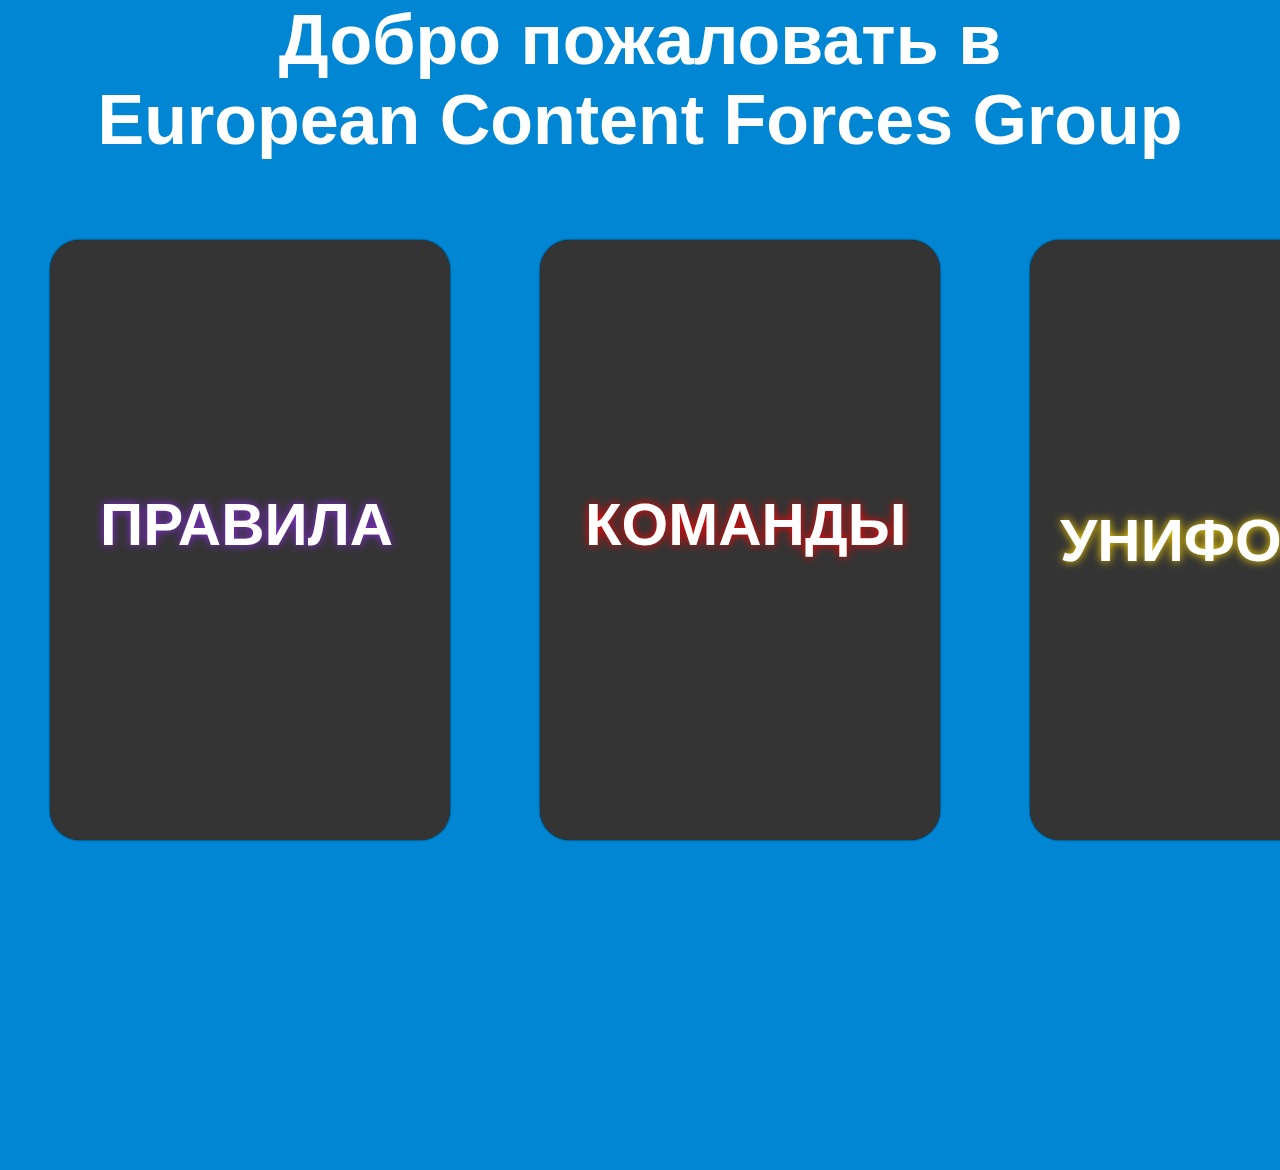
<file: ECFG/index.html>
<!DOCTYPE html>
<html lang="en">
  <head>
    <meta charset="UTF-8" />
    <meta name="viewport" content="width=device-width, initial-scale=1.0" />
    <title>European Content Forces Group</title>
    <link rel="stylesheet" href="main.css" />
    <link
      rel="shortcut icon"
      href="Flag_of_Europe.svg.png"
      type="image/x-icon"
    />
  </head>
  <body>
    <h1
      style="
        color: white;
        font-family: sans-serif;
        text-align: center;
        font-size: 70px;
      "
    >
      Добро пожаловать в <br />European Content Forces Group
    </h1>
    <div id="card">
      <a href="rules.html"
        ><div class="carda">
          <button><h1>ПРАВИЛА</h1></button>
        </div></a
      ><a href="commands.html"
        ><div class="cardb">
          <button><h1>КОМАНДЫ</h1></button>
        </div></a
      >
      <a href="uniform.html"
        ><div class="carde">
          <button><h1>УНИФОРМА</h1></button>
        </div></a
      >
    </div>
  </body>
</html>
</file>
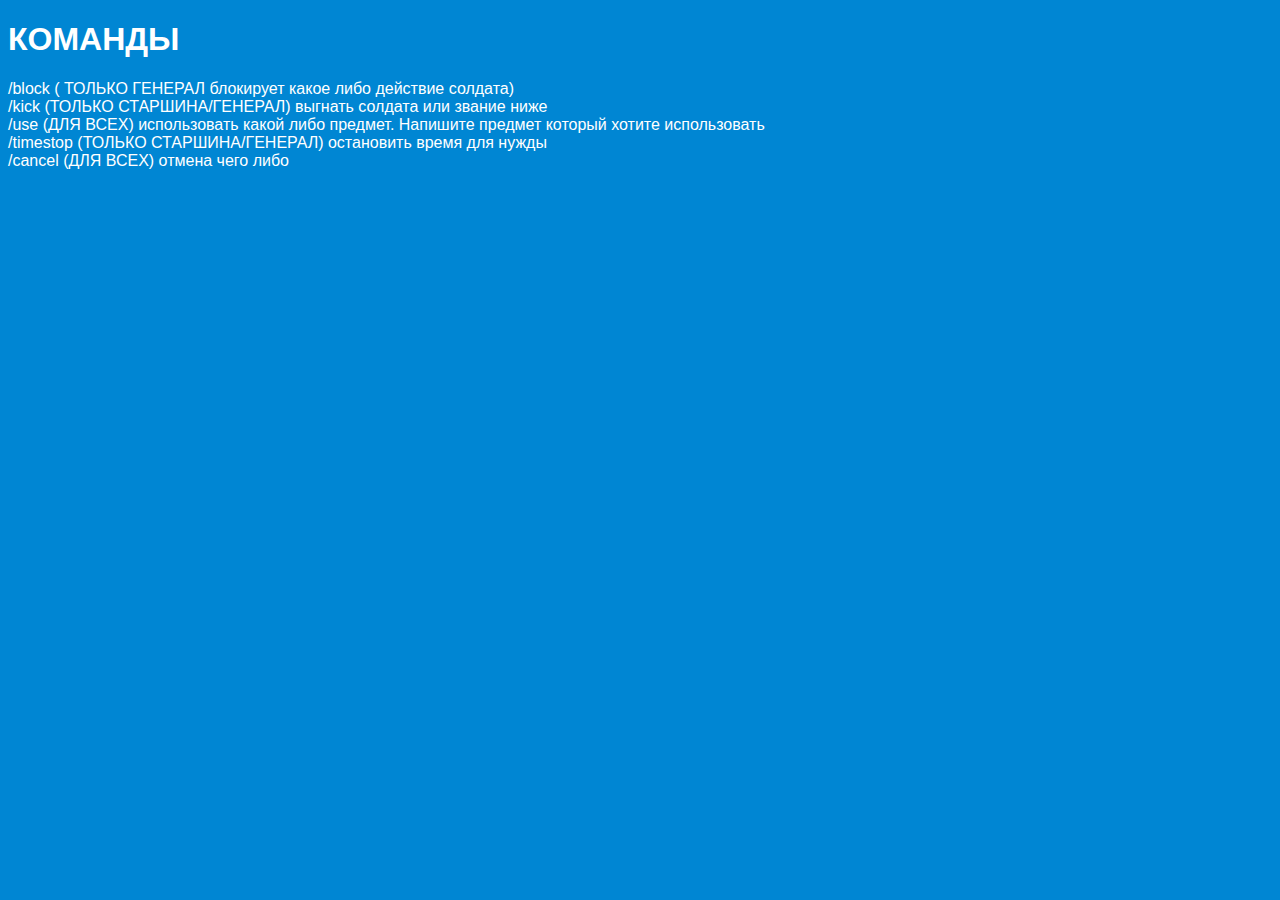
<file: ECFG/commands.html>
<!DOCTYPE html>
<html lang="en">
  <head>
    <meta charset="UTF-8" />
    <meta name="viewport" content="width=device-width, initial-scale=1.0" />
    <title>Праивла!</title>
  </head>
  <body style="background: rgb(0, 134, 211)">
    <h1 style="color: white; font-family: sans-serif">КОМАНДЫ</h1>
    <p style="color: white; font-family: sans-serif">
      /block ( ТОЛЬКО ГЕНЕРАЛ блокирует какое либо действие солдата) <br />/kick
      (ТОЛЬКО СТАРШИНА/ГЕНЕРАЛ) выгнать солдата или звание ниже <br />
      /use (ДЛЯ ВСЕХ) использовать какой либо предмет. Напишите предмет который
      хотите использовать <br />
      /timestop (ТОЛЬКО СТАРШИНА/ГЕНЕРАЛ) остановить время для нужды <br />
      /cancel (ДЛЯ ВСЕХ) отмена чего либо <br />
    </p>
  </body>
</html>
</file>
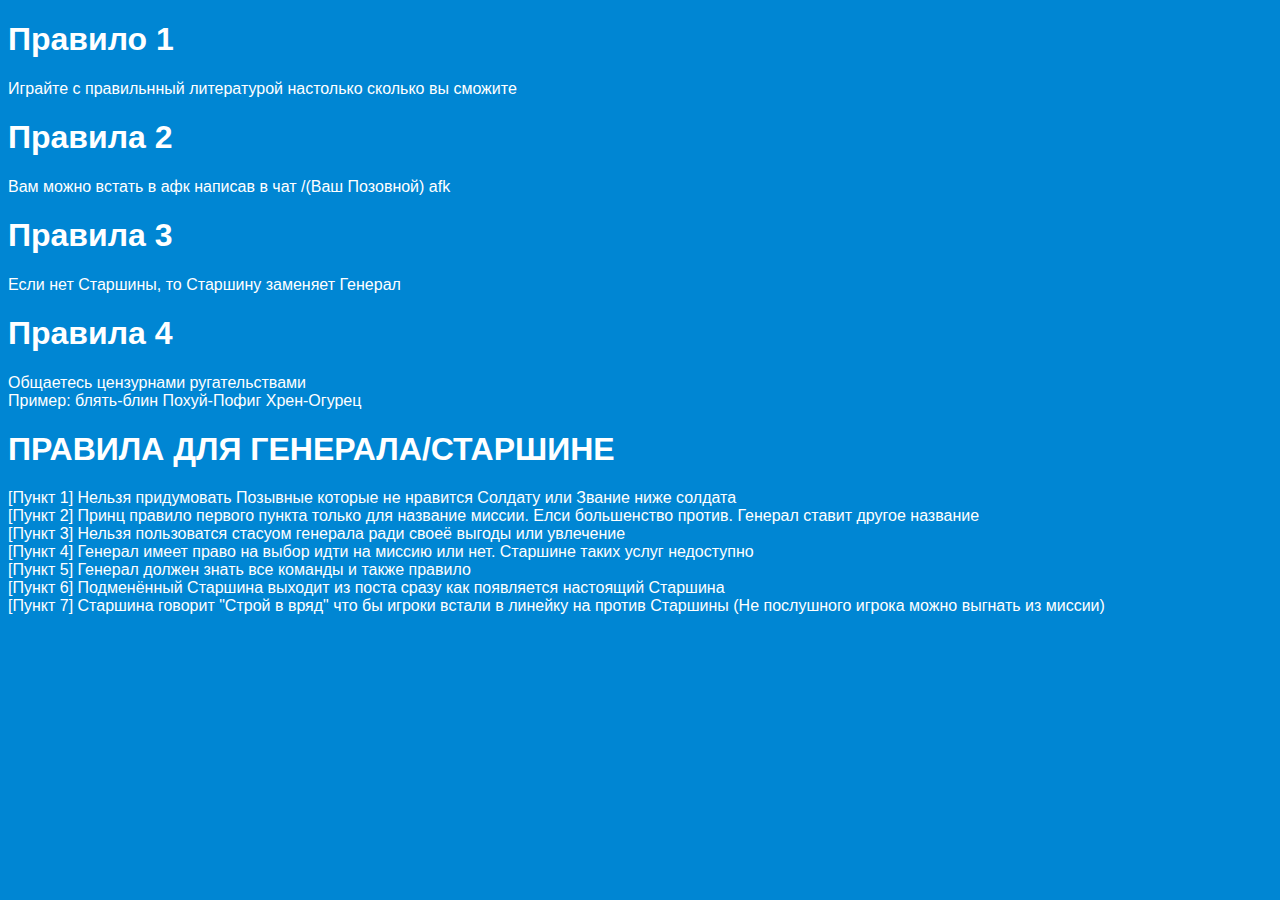
<file: ECFG/rules.html>
<!DOCTYPE html>
<html lang="en">
  <head>
    <meta charset="UTF-8" />
    <meta name="viewport" content="width=device-width, initial-scale=1.0" />
    <title>Правила</title>
  </head>
  <body style="background: rgb(0, 134, 211)">
    <h1 style="color: white; font-family: sans-serif">Правило 1</h1>
    <p style="color: white; font-family: sans-serif">
      Играйте с правильнный литературой настолько сколько вы сможите
    </p>
    <h1 style="color: white; font-family: sans-serif">Правила 2</h1>
    <p style="color: white; font-family: sans-serif">
      Вам можно встать в афк написав в чат /(Ваш Позовной) afk
    </p>
    <h1 style="color: white; font-family: sans-serif">Правила 3</h1>
    <p style="color: white; font-family: sans-serif">
      Если нет Старшины, то Старшину заменяет Генерал
    </p>
    <h1 style="color: white; font-family: sans-serif">Правила 4</h1>
    <p style="color: white; font-family: sans-serif">
      Общаетесь цензурнами ругательствами <br />Пример: блять-блин Похуй-Пофиг
      Хрен-Огурец
    </p>
    <h1 style="color: white; font-family: sans-serif">
      ПРАВИЛА ДЛЯ ГЕНЕРАЛА/СТАРШИНЕ
    </h1>
    <p style="color: white; font-family: sans-serif">
      [Пункт 1] Нельзя придумовать Позывные которые не нравится Солдату
      или Звание ниже солдата <br>[Пункт 2] Принц правило первого пункта только для
      название миссии. Елси большенство против. Генерал ставит другое название
      <br>[Пункт 3] Нельзя пользоватся стасуом генерала ради своеё выгоды или
      увлечение <br>[Пункт 4] Генерал имеет право на выбор идти на миссию или нет.
      Старшине таких услуг недоступно <br>[Пункт 5] Генерал должен знать все команды
      и также правило <br>[Пункт 6] Подменённый Старшина выходит из поста сразу как
      появляется настоящий Старшина <br>[Пункт 7] Старшина говорит "Строй в вряд"
      что бы игроки встали в линейку на против Старшины (Не послушного игрока
      можно выгнать из миссии)
    </p>
  </body>
</html>
</file>
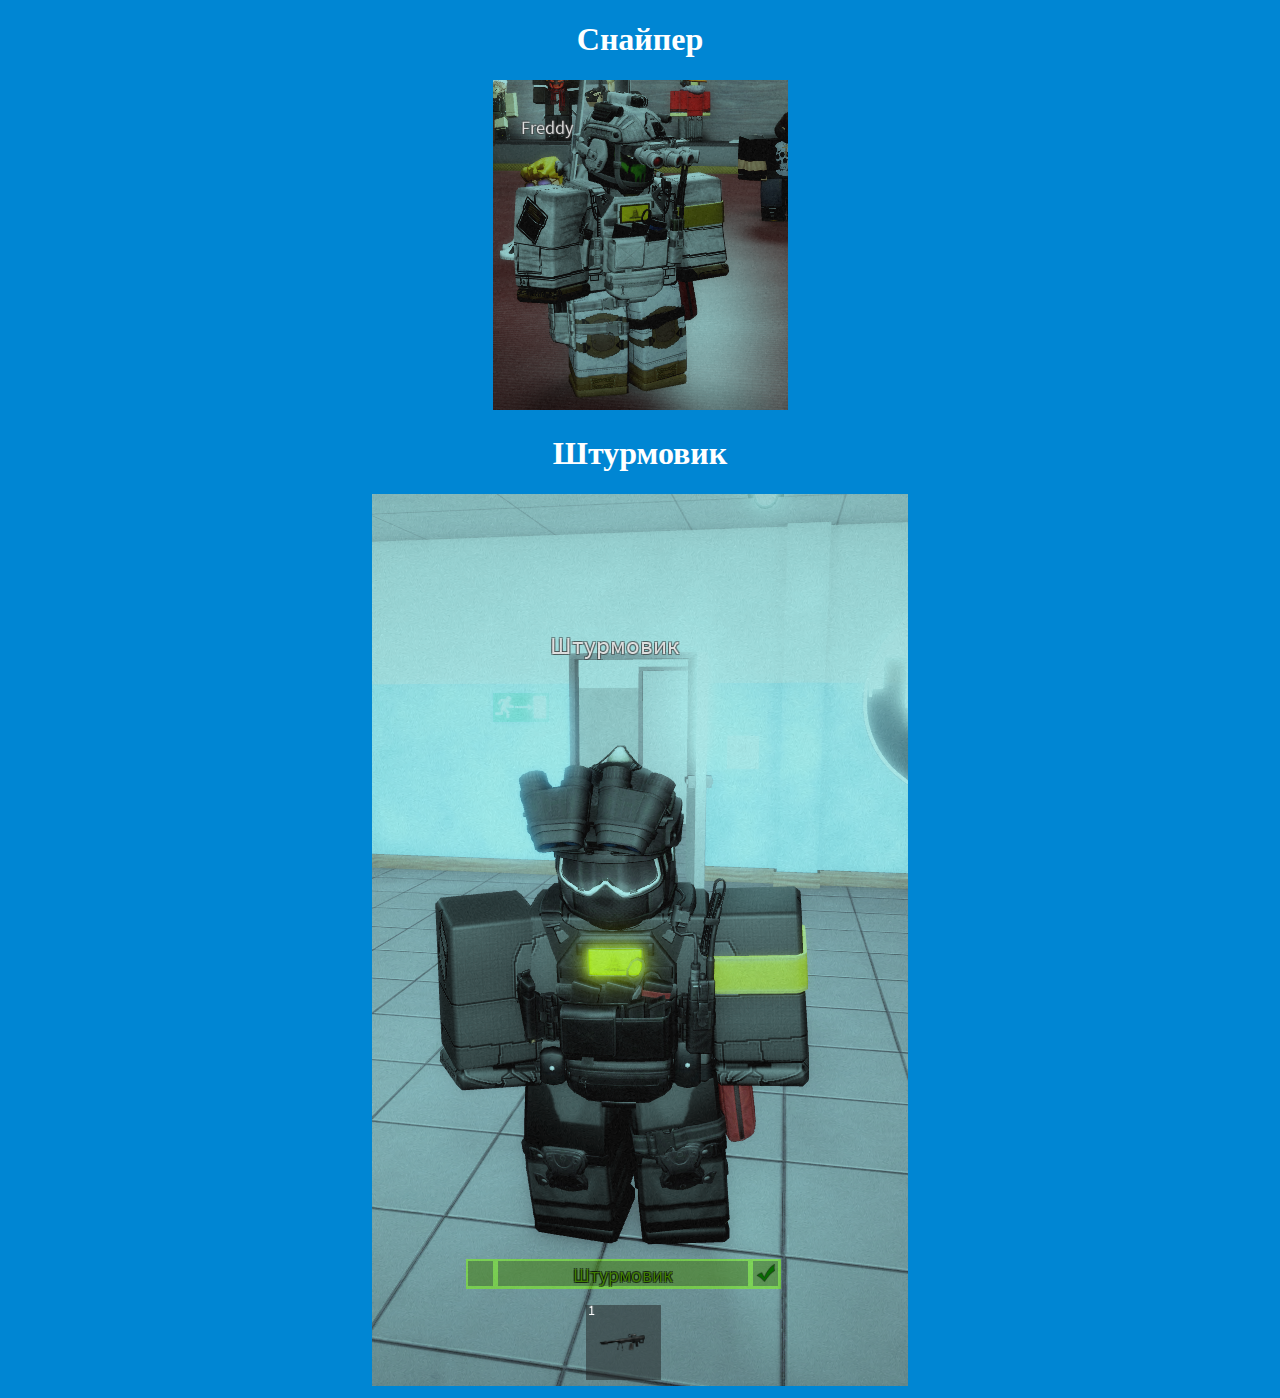
<file: ECFG/uniform.html>
<!DOCTYPE html>
<html lang="en">
  <head>
    <meta charset="UTF-8" />
    <meta name="viewport" content="width=device-width, initial-scale=1.0" />
    <title>Уни форма</title>
  </head>
  <body style="background: rgb(0, 134, 211)">
    <center>
      <h1 style="color: white">Снайпер</h1>
    </center>
    <center><img src="RobloxScreenShot20231218_205828478.png" alt="" /></center>
    <center>
      <h1 style="color: white">Штурмовик</h1>
    </center>
    <center><img src="d.png" alt="" /></center>
  </body>
</html>
</file>
<file: ECFG/main.css>
* {
  padding: 0;
  margin: 0;
  box-sizing: flex;
}
body {
  background: rgb(0, 134, 211);
  min-height: 130vh;
}
#card {
  background: rgb(0, 134, 211);
  min-width: 100vh;
  min-height: 600px;
  height: 600px;
  margin-top: 80px;
  display: inline-flex;
}

.carda {
  background: rgb(52, 52, 52);
  width: 400px;
  height: 600px;
  border-radius: 30px;
  box-shadow: 0 0 2px black;
  margin-left: 50px;
  display: inline-block;
}

.carda button {
  color: white;
  text-shadow: 0 0 10px blueviolet;
  text-align: center;
  margin-top: 250px;
  margin-left: 50px;
  font-size: 30px;
  background: transparent;
  border: 0cap;
  font-family: sans-serif;
}
.cardb {
  background: rgb(52, 52, 52);
  width: 400px;
  height: 600px;
  border-radius: 30px;
  box-shadow: 0 0 2px black;
  margin-left: 90px;
  display: inline-block;
}

.cardb button {
  color: white;
  text-shadow: 0 0 10px red;
  text-align: center;
  margin-top: 250px;
  margin-left: 45px;
  font-size: 30px;
  background: transparent;
  border: 0cap;
  font-family: sans-serif;
}
.carde {
  background: rgb(52, 52, 52);
  width: 400px;
  height: 600px;
  border-radius: 30px;
  box-shadow: 0 0 2px black;
  margin-left: 90px;
  display: inline-flex;
}

.carde button {
  color: white;
  text-shadow: 0 0 10px gold;
  text-align: center;
  margin-left: 30px;
  font-size: 30px;
  background: transparent;
  border: 0cap;
  font-family: sans-serif;
}
.carda:hover {
  background: blueviolet;
  width: 420px;
  height: 620px;
  border-radius: 30px;
  margin-left: 50px;
  display: inline-block;
  margin-bottom: 20px;
  box-shadow: 0 0 70px rgb(161, 0, 129);
  transition: 1.1s;
}

.carda button:hover {
  color: white;
  text-align: center;
  margin-top: 250px;
  margin-left: 50px;
  font-size: 30px;
  background: transparent;
  border: 0cap;
  font-family: sans-serif;
}
.cardb:hover {
  background: crimson;
  width: 420px;
  height: 620px;
  border-radius: 30px;
  margin-left: 100px;
  display: inline-block;
  margin-bottom: 20px;
  box-shadow: 0 0 70px rgb(255, 42, 0);
  transition: 1.1s;
}
.carde:hover {
  background: gold;
  width: 420px;
  height: 620px;
  border-radius: 30px;
  box-shadow: 0 0 70px gold;
  margin-left: 100px;
  display: inline-flex;
  transition: 1.1s;
}
.carda:active {
  background: url(r.jpeg);
  min-height: 620px;
  min-width: 420px;
  height: 620px;
  width: 420px;
  width: 420px;
  height: 620px;
  border-radius: 30px;
  margin-left: 50px;
  display: inline-block;
  margin-bottom: 20px;
  box-shadow: 0 0 70px rgb(0, 0, 0);
  transition: 1.1s;
}
.cardb:active {
  background: url(t.jpg);
  min-height: 620px;
  min-width: 420px;
  height: 620px;
  width: 420px;
  width: 420px;
  height: 620px;
  border-radius: 30px;
  margin-left: 50px;
  display: inline-block;
  margin-bottom: 20px;
  box-shadow: 0 0 70px rgb(0, 0, 0);
  transition: 1.1s;
}
.carde:active {
  background: url(dress.jpeg);
  min-height: 620px;
  min-width: 420px;
  height: 620px;
  width: 420px;
  width: 420px;
  height: 620px;
  border-radius: 30px;
  margin-left: 50px;
  display: inline-block;
  margin-bottom: 20px;
  box-shadow: 0 0 70px rgb(0, 0, 0);
  transition: 1.1s;
}
</file>
